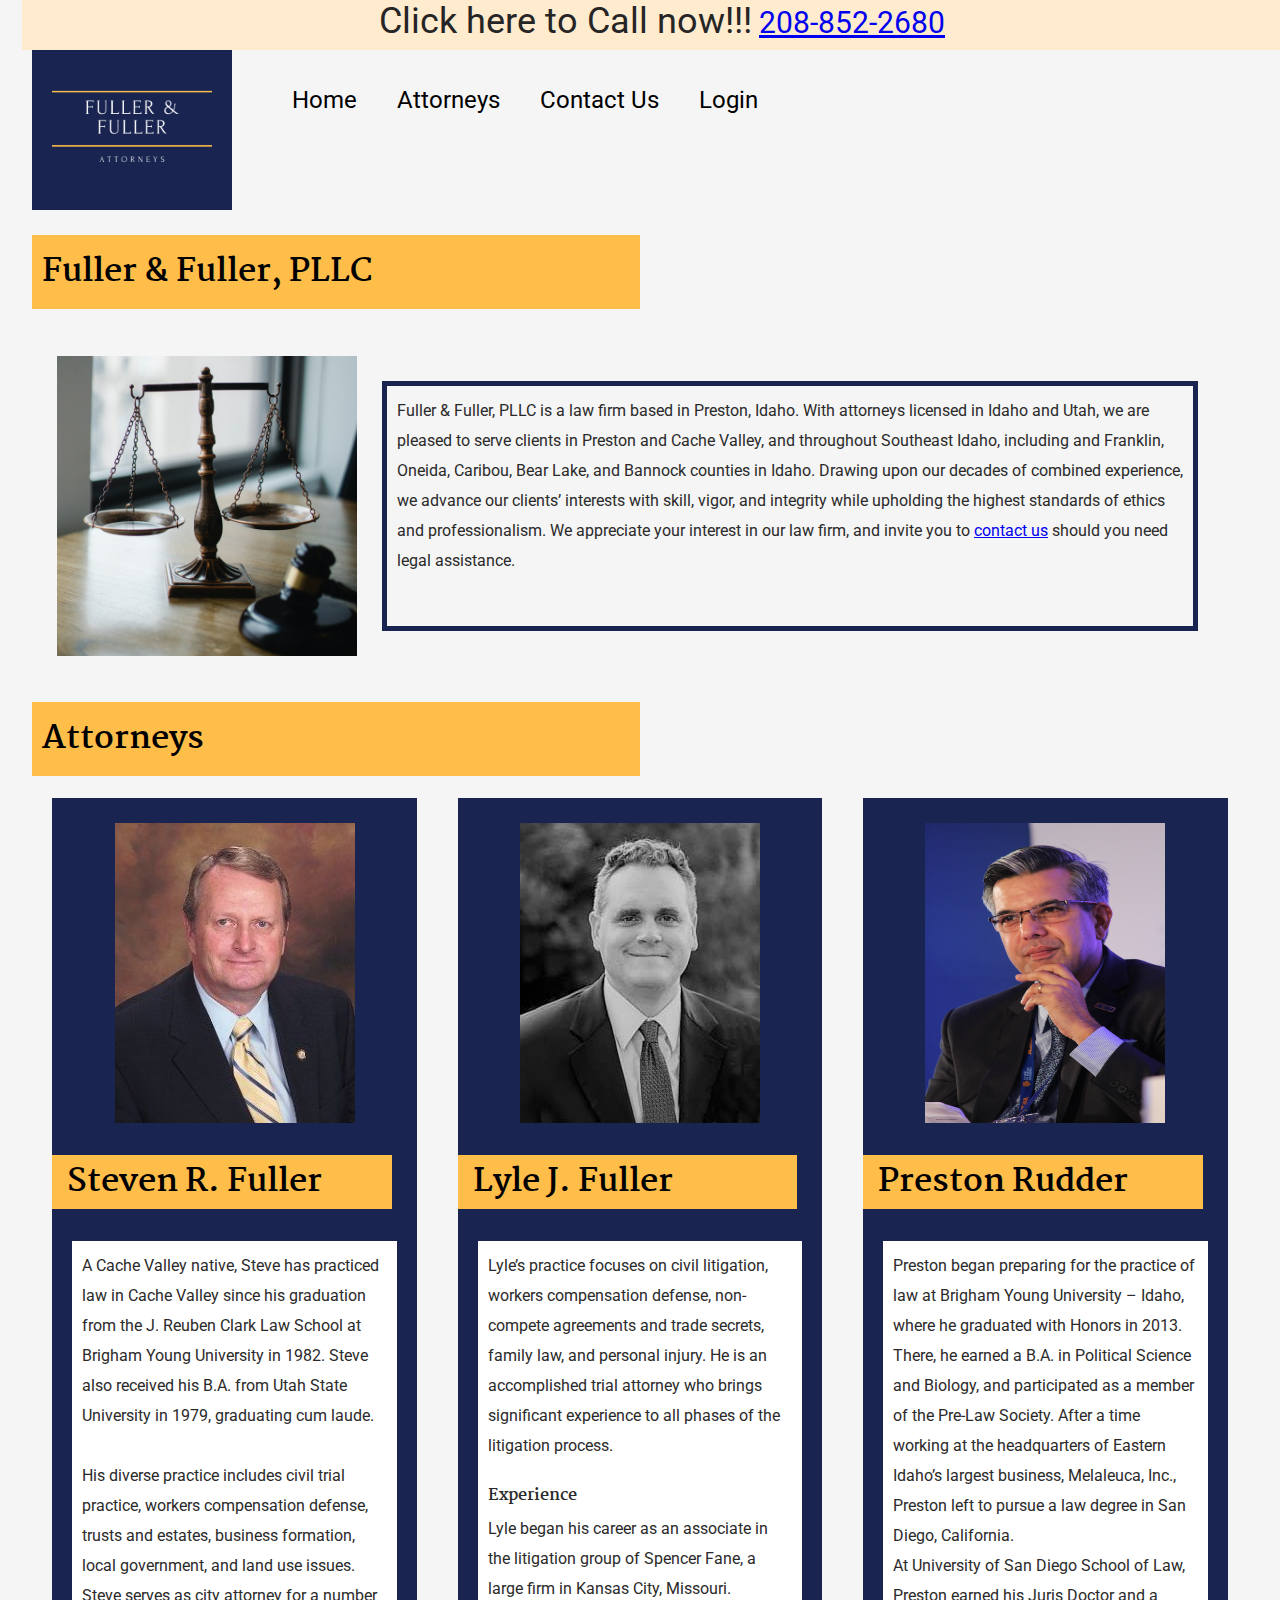
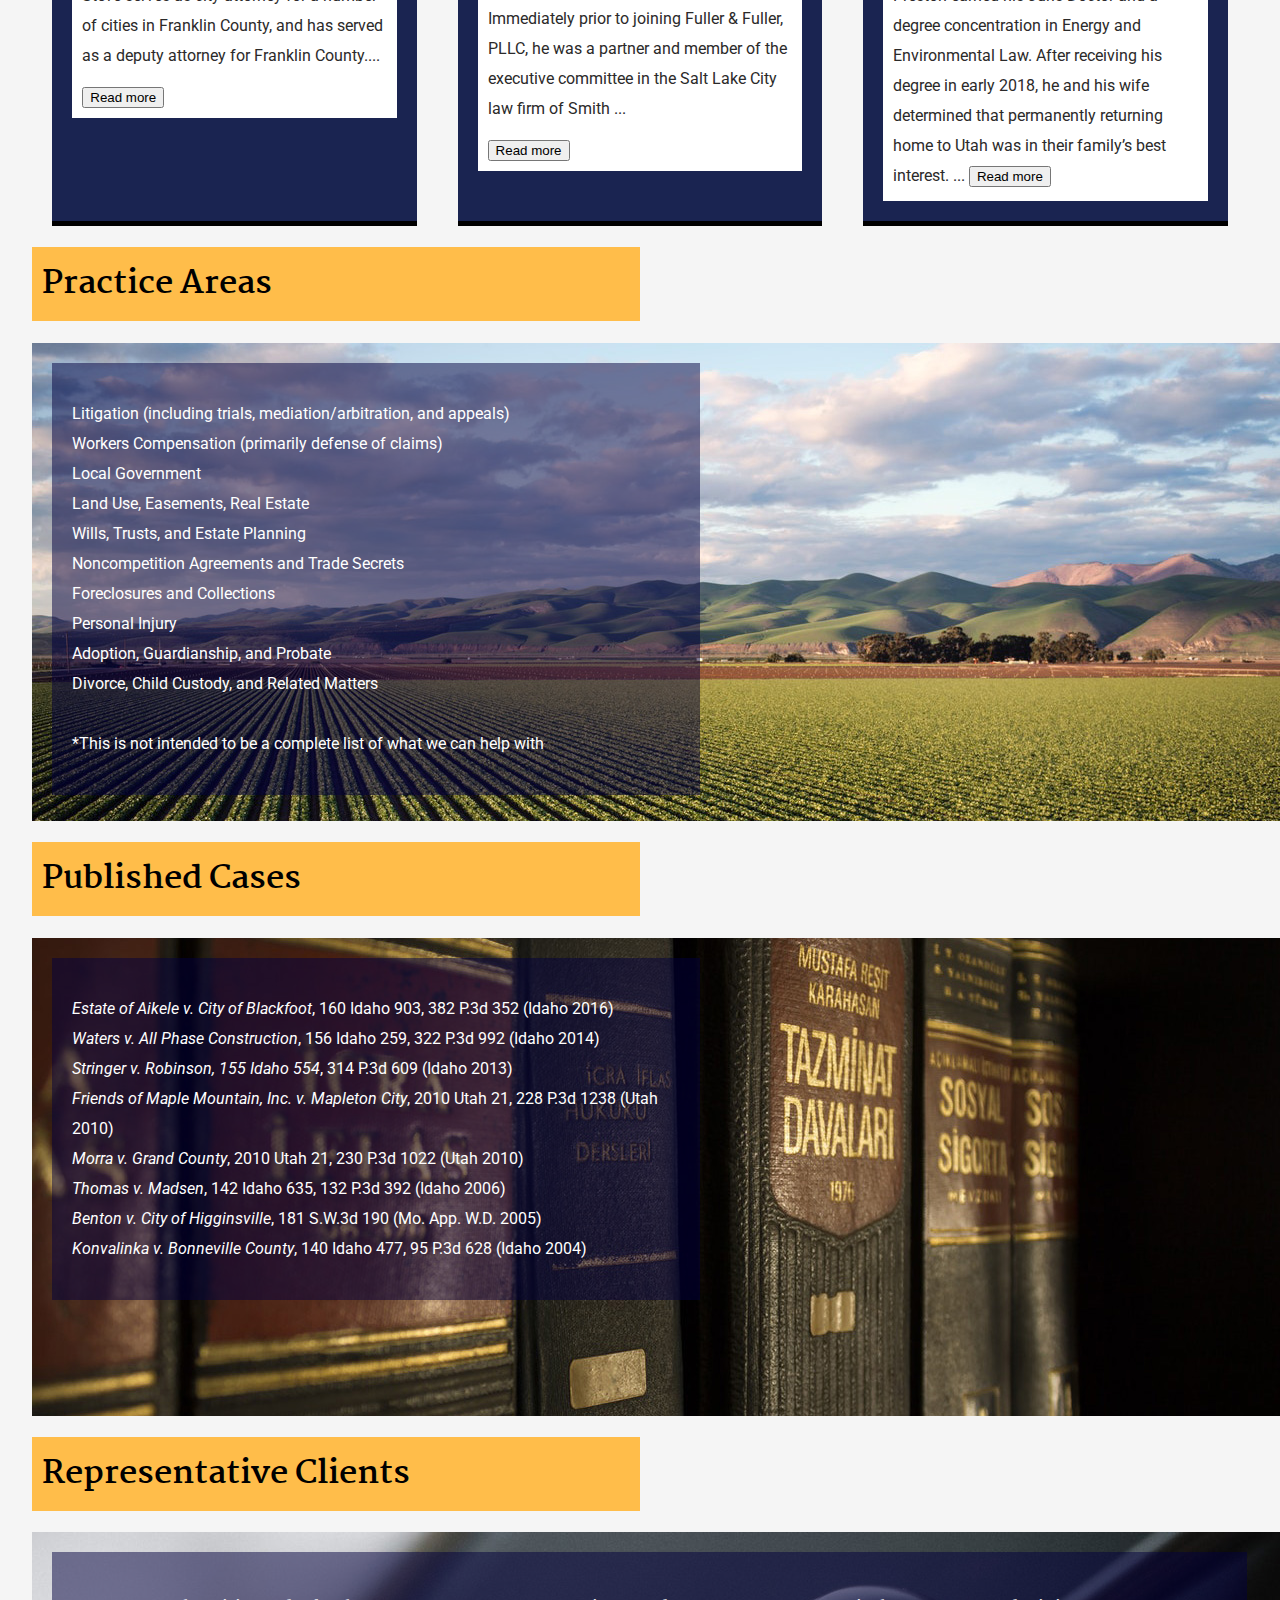
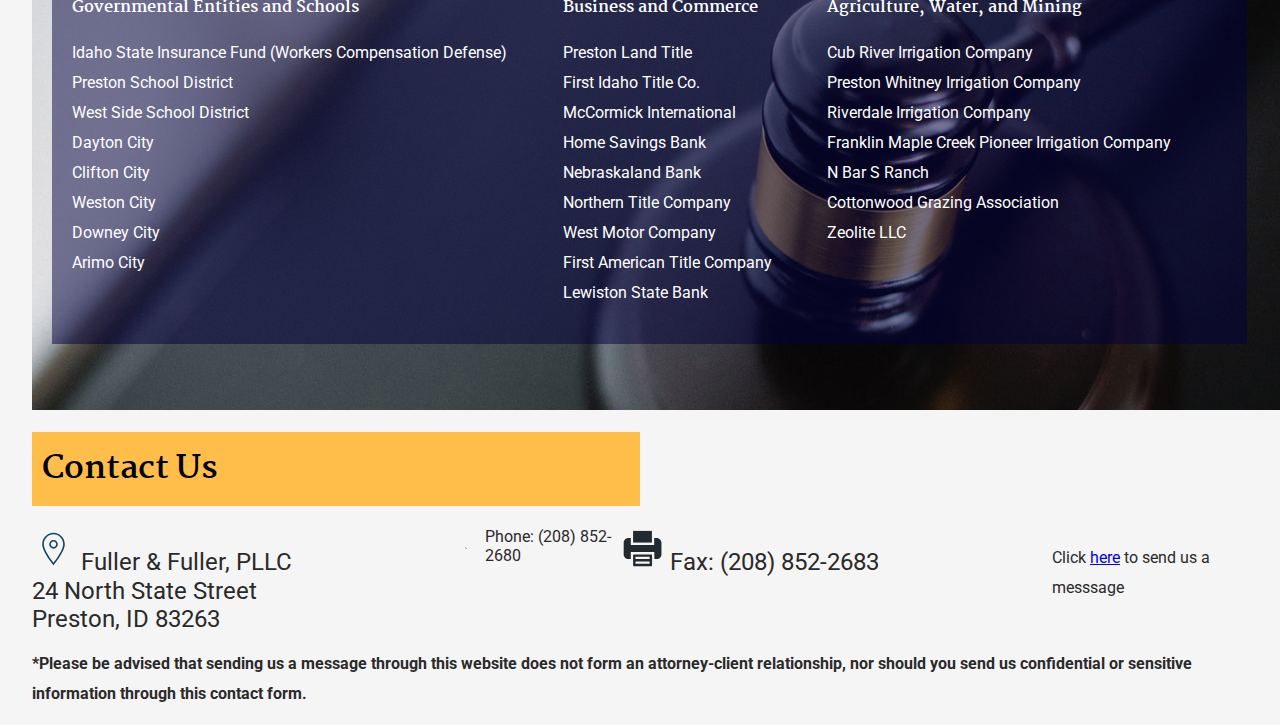
<file: index/index.html>
<!DOCTYPE html>
<html lang="en">
<head>
    <meta charset="UTF-8">
    <meta http-equiv="X-UA-Compatible" content="IE=edge">
    <meta name="viewport" content="width=device-width, initial-scale=1.0">
    <link rel = "stylesheet" href="../myStyle.css">
    <link rel="preconnect" href="https://fonts.googleapis.com">
    <link rel="preconnect" href="https://fonts.gstatic.com" crossorigin>
    <link href="https://fonts.googleapis.com/css2?family=Roboto:wght@100;300;400&display=swap" rel="stylesheet">
    <link href="https://fonts.googleapis.com/css2?family=Martel&display=swap" rel="stylesheet">
    <script src="../js/main.js" type = "module"></script>
    <title>Fuller & Fuller, PLLC | Home</title>
    <meta name="viewport" content="width=device-width, initial-scale=1.0">
    <script> 

function readMore(attorney) {
    let dots = document.querySelector(`.bio[data-attorney="${attorney}"] .dots`);
    let moreText = document.querySelector(`.bio[data-attorney="${attorney}"] .more`); 
    let btnText = document.querySelector(`.bio[data-attorney="${attorney}"] .myBtn`);

    if (dots.style.display === "none") {
        dots.style.display = "inline";
        btnText.textContent = "Read more";
        moreText.style.display = "none";
    } else {
        dots.style.display = "none";
        btnText.textContent = "Read less"; 
        moreText.style.display = "inline";
    }
}
      </script>
</head>
<body>
    <header class = "header"></header>
    <main class="flexContainer">
        <div class="hero gridElement">
            <img src="../assets/herosmall.jpg" alt="gavel" loading="lazy">
            <p>
            Fuller & Fuller, PLLC is a law firm based in Preston, Idaho.  With attorneys licensed in Idaho and Utah, 
            we are pleased to serve clients in Preston and Cache Valley, and throughout Southeast Idaho, including and Franklin, Oneida, Caribou, 
            Bear Lake, and Bannock counties in Idaho. 
            Drawing upon our decades of combined experience, we advance our clients’ interests with skill, vigor, and integrity while upholding the highest standards of ethics and professionalism.
            We appreciate your interest in our law firm, and invite you to <a href="#contact">contact us</a> should you need legal assistance.
            </p>
        </div>
        <h1 id="attorneys">Attorneys</h1>
        <section class="attorneys subFlexContainer">
            
            <div class="bio" data-attorney="Steven">
                <img src="../assets/Steve.jpg" alt="Steven Fuller" loading="lazy">
                <h3>Steven R. Fuller</h3>
                <div class="about">
                    <p>
                        A Cache Valley native, Steve has practiced law in Cache Valley since his graduation from the J. 
                        Reuben Clark Law School at Brigham Young University in 1982. Steve also received his B.A. from Utah State University in 1979, graduating cum laude.<br><br>
                        His diverse practice includes civil trial practice, workers compensation defense, trusts and estates, 
                        business formation, local government, and land use issues. Steve serves as city attorney for a number of cities in Franklin County, and has served as a 
                        deputy attorney for Franklin County.<span class="dots">...</span>
                        <span class="more">
                            <br><br>He and his wife, Myrna, are the proud parents of 5 children and 13 grandchildren.
                        </span>
                        </p>
                       <button onclick="readMore('Steven')" class="myBtn">Read more</button>
                </div>
                
            </div>
            <div class="bio" data-attorney="Lyle">
                <img src="../assets/LyleBig.jpg" alt="Lyle Fuller" loading="lazy">
                <h3>Lyle J. Fuller</h3>
                <div class="about">
                    <p>Lyle’s practice focuses on civil litigation, workers compensation defense, non-compete agreements and trade secrets, family law, and personal injury.  
                        He is an accomplished trial attorney who brings significant experience to all phases of the litigation process. </p>
                    <h4>Experience</h4>
                    <p>
                        Lyle began his career as an associate 
                        in the litigation group of Spencer Fane, a large firm in Kansas City, Missouri.  Immediately prior to joining Fuller & Fuller, PLLC, he was a partner 
                        and member of the executive committee in the Salt Lake City law firm of Smith <span class="dots">...</span>
                    <div class="more">
                        Hartvigsen.  Utah Business Magazine honored him as one of Utah’s Legal Elite 
                        in business litigation in 2008, 2009, and 2010, and Lyle was named a “Rising Star” by Mountain States Super Lawyers.  His article Keep Your Edge:  Non-compete 
                        Agreements Protect Business Assets appeared in the August 2009 issue of Utah Business Magazine.
                    </p>
                    <h4>Education</h4>
                    <p>
                      Lyle received his B.A. in History, magna cum laude, from Brigham Young University in 1997, and his law degree from Duke University in 2000, where he served as 
                     a research editor for the Duke Journal of Comparative and International Law.  In addition to being licensed in Idaho and Utah, he is also licensed (on voluntary inactive status) in Missouri and Kansas.  
                    </p>
                    <h4>Hobbies</h4>
                    <p>
                    When not practicing law, Lyle enjoys the outdoors, playing sports, 
                    watching Duke basketball, and spending time with his wife and four children. 
                    He is also active in the community, having served on the board of the 
                    Oneida Stake Academy Foundation, and the 
                    Preston chapter of Kiwannis International.
                    </p>
                </div>
                    <button onclick="readMore('Lyle')" class="myBtn">Read more</button>   
                </div>     
            </div>
            <div class="bio" data-attorney="Preston">
                <img src="../assets/standin.jpg" alt="Preston Rudder" loading="lazy">
                <h3>Preston Rudder</h3>
                <p> Preston began preparing for the practice of law at Brigham Young University – Idaho, where he graduated with Honors in 2013. There, he earned a B.A. in Political Science and Biology, and participated as a member of the Pre-Law Society.
                    After a time working at the headquarters of Eastern Idaho’s largest business, Melaleuca, Inc., Preston left to pursue a law degree in San Diego, California. <br> At University of San Diego 
                    School of Law, Preston earned his Juris Doctor and a degree concentration in Energy and Environmental Law. After receiving his degree in early 2018, he and his wife determined that permanently returning home to Utah was in their family’s best interest. 
                   <span class="dots" >...</span>
                    <span class="more">
                    He currently resides in Logan with
                    his wife and two small boys. To Preston, there are few things more serene than
                    grabbing either his mountain or road bike and going for a long ride through the
                    countryside. At the same time, he relishes the competition of bike racing and 
                    professional cycling. When the weather is not so favorable, he also enjoys 
                    racquetball, skiing, and auto mechanics. </span>
                    <button onclick="readMore('Preston')" class="myBtn">Read more</button> 
                </p>
            </div>
        </section>
        <section class="areas">
            <h1 id="practice">Practice Areas</h1> 
            <div class="container">
                <img src="../assets/practiceareas2.jpg" alt="field" loading="lazy">
                <div class="helps">      
                    <p>
                        Litigation (including trials, mediation/arbitration, and appeals)
                        <br>Workers Compensation (primarily defense of claims)
                        <br>Local Government
                        <br>Land Use, Easements, Real Estate
                        <br>Wills, Trusts, and Estate Planning
                        <br>Noncompetition Agreements and Trade Secrets
                        <br>Foreclosures and Collections
                        <br>Personal Injury
                        <br>Adoption, Guardianship, and Probate
                        <br>Divorce, Child Custody, and Related Matters
                        <br><br>*This is not intended to be a complete list of what we can help with
                    </p>    
                </div>
            </div>
            
            <h1>Published Cases</h1>
            <div class="container">
                <img src="../assets/lawbooks.jpg" alt="lawbooks" loading="lazy">
                <div class = "helps"> 
                   <p>
                    <i>Estate of Aikele v. City of Blackfoot</i>, 160 Idaho 903, 382 P.3d 352 (Idaho 2016)
                    <br><i>Waters v. All Phase Construction</i>, 156 Idaho 259, 322 P.3d 992 (Idaho 2014)
                    <br><i>Stringer v. Robinson, 155 Idaho 554</i>, 314 P.3d 609 (Idaho 2013)
                    <br><i>Friends of Maple Mountain, Inc. v. Mapleton City</i>, 2010 Utah 21, 228 P.3d 1238 (Utah 2010)
                    <br><i>Morra v. Grand County</i>, 2010 Utah 21, 230 P.3d 1022 (Utah 2010)
                    <br><i>Thomas v. Madsen</i>, 142 Idaho 635, 132 P.3d 392 (Idaho 2006)
                    <br><i>Benton v. City of Higginsville</i>, 181 S.W.3d 190 (Mo. App. W.D. 2005)
                    <br><i>Konvalinka v. Bonneville County</i>, 140 Idaho 477, 95 P.3d 628 (Idaho 2004)
                   </p>
                    </div>
            </div>
           
            <h1>Representative Clients</h1>
            <div class="container">
                <img src="../assets/gavel.jpg" alt="gavel" loading="lazy">
                <div class="helps clients">
                    <h4>Governmental Entities and Schools</h4>
                    <h4>Business and Commerce</h4>
                    <h4>Agriculture, Water, and Mining</h4>
                    <p>
                        Idaho State Insurance Fund (Workers Compensation Defense)
                        <br> Preston School District
                        <br>West Side School District
                        <br>Dayton City
                        <br> Clifton City
                        <br>Weston City
                        <br>Downey City
                        <br>Arimo City
                    </p>
                    <p>
                        Preston Land Title
                        <br>First Idaho Title Co.
                        <br>McCormick International
                        <br>Home Savings Bank
                        <br>Nebraskaland Bank
                        <br>Northern Title Company
                        <br>West Motor Company
                        <br>First American Title Company
                        <br>Lewiston State Bank
                    </p>
                    
                    <p>
                        Cub River Irrigation Company
                        <br>Preston Whitney Irrigation Company
                        <br>Riverdale Irrigation Company
                        <br>Franklin Maple Creek Pioneer Irrigation Company
                        <br>N Bar S Ranch
                        <br>Cottonwood Grazing Association
                        <br>Zeolite LLC
                    </p>
                </div>
            </div>
           
        </section>
        <h1 id="contact">Contact Us</h1>
        <section class="contact">
            
                <div class="address">
                    <img id="mapIcon" src="../assets/mapicon.svg" alt="map_icon"> 
                    Fuller & Fuller, PLLC<br>
                    24 North State Street<br>
                    Preston, ID 83263
                </div>
                <div class="address">
                    <img id="mapIcon" src="../assets/phone_icon.svg" alt="map_icon">
                </div>
                    <div>Phone: (208) 852-2680 </div> 
                <div class="address">
                    <img id="mapIcon" src="../assets/printer_icon.svg" alt="map_icon"> 
                    Fax: (208) 852-2683 
                </div>    
            <p>Click <a href="#">here</a> to send us a messsage</p>
           
        </section>
        <p><b> *Please be advised that sending us a message 
                    through this website does not form an attorney-client relationship, 
                    nor should you send us confidential or sensitive information through 
                    this contact form.</b> </p>
    </main>
    <footer></footer>
</body>
</html>
</file>
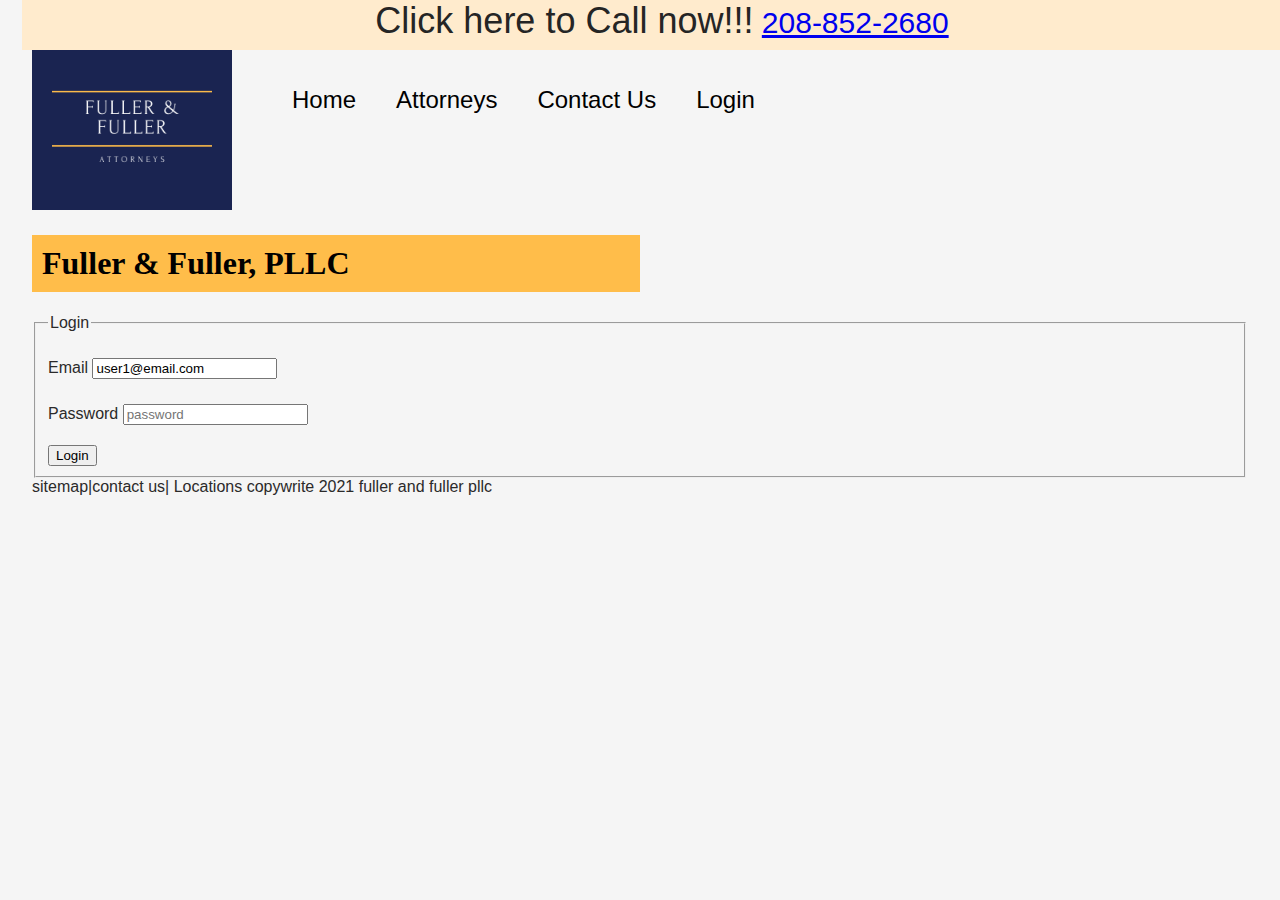
<file: Login/index.html>
<!DOCTYPE html>
<html lang="en">
<head>
    <meta charset="UTF-8">
    <meta http-equiv="X-UA-Compatible" content="IE=edge">
    <meta name="viewport" content="width=device-width, initial-scale=1.0">
    <link rel = "stylesheet" href="../myStyle.css">
    <script src="../js/main.js" type = "module"></script>
    <script src="../js/login.js" type="module" defer></script>
    <title>Document</title>
</head>
<body>
    <header class = "header">

    </header>
    <main>
      
      <fieldset class="login-form">
        <legend>Login</legend>
        <p>
          <label for="email">Email</label>
          <input type="text" placeholder="email" id="email" value="user1@email.com"/>
        </p>
        <p>
          <label for="password">Password</label>
          <input type="password" placeholder="password" id="password" />
        </p>
        <button type="submit" id="loginButton">Login</button>
      </fieldset>
        
    </main>
    <footer class ="footer"></footer>
</body>
</html>
</file>
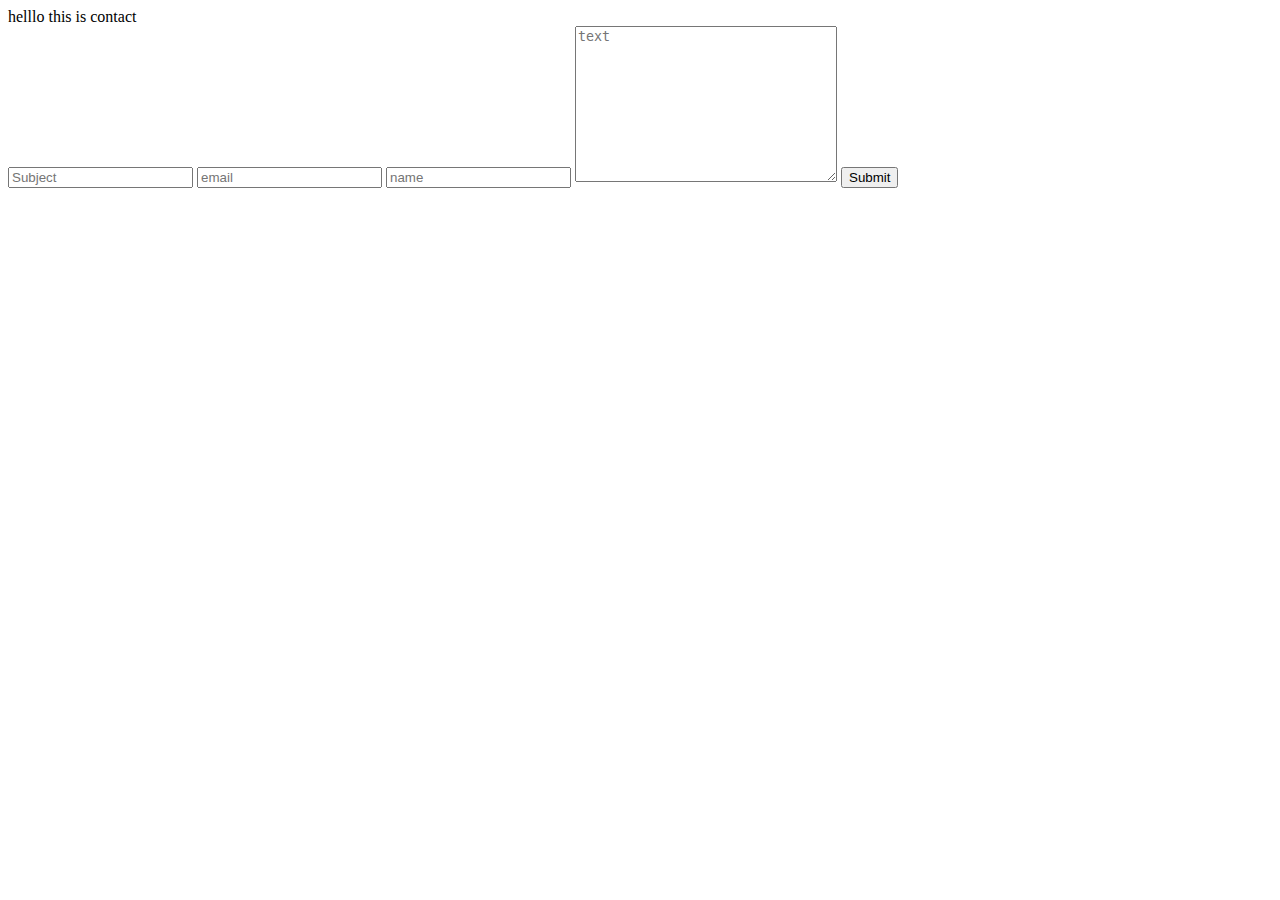
<file: contact.html>
<!DOCTYPE html>
<html lang="en">
<head>
    <meta charset="UTF-8">
    <meta http-equiv="X-UA-Compatible" content="IE=edge">
    <meta name="viewport" content="width=device-width, initial-scale=1.0">
    <title>Contact</title>
</head>
<body>

    helllo this is contact

    <form id="contact=form" method="POST" action="/contact">
        <input type="text" name="subject" id="subject" placeholder="Subject">
        <input type="email" name="email" id="email" placeholder="email">
        <input type="text" name="name" id="name" placeholder="name">
        <textarea name="text" name ='text'id="text" placeholder="text" cols="30" rows="10"></textarea>
        <input type="submit" value="Submit">
    </form>


    
</body>
</html>
</file>
<file: myStyle.css>
body{
    background-color: whitesmoke;
    color: rgb(43, 42, 42);
    font-family: 'Roboto', sans-serif;
    max-width: 95%;
    margin: 0 auto;
}
h1, h2, h3, h4 {
    font-family: 'Martel', serif;

}
p {
    line-height: 30px;
}

h1 {
    background-color: #ffbd4a;
    padding: 10px;
    color: black;
}
.hero {
    padding: 10px;
    border: 5px solid #1a2451;

}
.hero>img {
    display:none;
}
.flexContainer{
    display:flex;
    flex-direction: column;
    grid-template-columns: auto auto auto;
    border: black;
}
.subFlexContainer{
    
    display:flex;
    flex-direction: column;
}
.bio {
    margin: 0 auto;
    background-color: #1a2451;
    border-bottom: 5px solid black;
    display: grid;
    grid-template-rows: auto auto auto auto;
    grid-template-columns: auto auto;
}
.container>img {
    display:none;
}
.more {display: none;}
.dots {display: inline;}

.bio>h3{
    text-align: left;
    background-color: #ffbd4a;
    padding: 10px;
    color: black;
    grid-row: 2/3;
    grid-column: 1/3;
    font-size: 2rem;
}
.bio>img {
    display: block;
    margin-left: auto;
    margin-right: auto;
    width: 100%;
    grid-row: 1/3;
    grid-column: 1/3;
}
.bio>p{
    margin: 20px;
    padding:10px;
    background-color: white;
    grid-column: 1/3;
}
.about {
    margin: 20px;
    padding:10px;
    background-color: white;
    grid-row:3/4;
}
.about>h4 {
    margin-bottom: 5px;
}
.about>p {
    margin-top: 0;
}
.logo {
    width:100%;
}
.container{
    margin: auto;
    padding: auto;
}
@media screen and (min-width: 600px) {
    h1{
        margin-right: 50%;
        font-size: 2rem;
    }
    .desktopview{
        display: none;
    }
    .phone{
        font-size: 30px;
        color: #252525;
        background-color: blanchedalmond;
        position: fixed;
        height: 50px;
        width: 100%;
        text-align: center;
        margin-top: -10px;
        margin-left:  -10px;
        margin-right: -15px;
        padding-top: 10px;
        z-index: 30;
    }
    #nav{
        list-style-type: none;
    }
    #mapIcon{
        width: 10%;
        height: auto;
    }
    .contact{
        display: flex;
        flex-direction: row;
    }
    .contactForm{
        display: flex;
        flex-direction: column;
    }
    .address{
        font-size: x-large;
    }
    .nav-bar{
        position: fixed;
        bottom: 0px;
        width: 100%;
        color: black;
        display: flex;
        
        
    }
    .nav-bar a{
        color: black;
        font-size: x-large;
        padding: 20px
    }
    li{
        float: left;
    }  
    .subFlexContainer{
        flex-direction: row;  
        justify-content: center;
    }
    .bio {
        max-width: 30%;
        display:block;
    }
    .bio>img {
        margin-top:25px;
        width:240px;
        height: 300px;
    }
    .bio>h3 {
    padding: 0;
    color: black;
    padding-left:15px;
    margin-right: 25px;   
    }
    .container {
        position: relative;
      }
    .container>img {
        display:block;
    }
    .helps { 
        position: absolute;
        top: 20px;
        left: 20px;
        position: absolute; 
        background: rgb(0, 0, 0); 
        background: rgba(1, 0, 61, 0.5); 
        color: white;
        padding: 20px;
        width:50%;
    }
    .clients {
        display: grid;
        grid-template-columns: auto auto auto ;
        grid-template-rows: 50px auto;
        width: 95%;
        right:20px;
    }
    .desktopview{
        display:inline;
        font-size: larger;
    }
    .float-parent{
        display: flex;
        padding-top: 50px;
    }
    .logo{ 
        width: 200px;
        height: auto;
    }
    li {
        float:left;
    }
    li a {
        display: block;
        color: white;
        text-align: center;
        padding: 16px;
        text-decoration: none;
    }
      
    li a:hover {
        background-color: #111111;
    }
    .nav-bar{
        position:unset;
    }
    .hero {
        display: grid;
        grid-template-columns: auto auto;
        border: none;
        padding: 25px;
    }
    .hero>p{
        padding: 10px;
        border: 5px solid #1a2451;
        margin: 25px;
    }
    .hero>img{
        display:block;
        width: 300px;
        height: 300px;
        grid-column: 1/2;
    }
}
</file>
